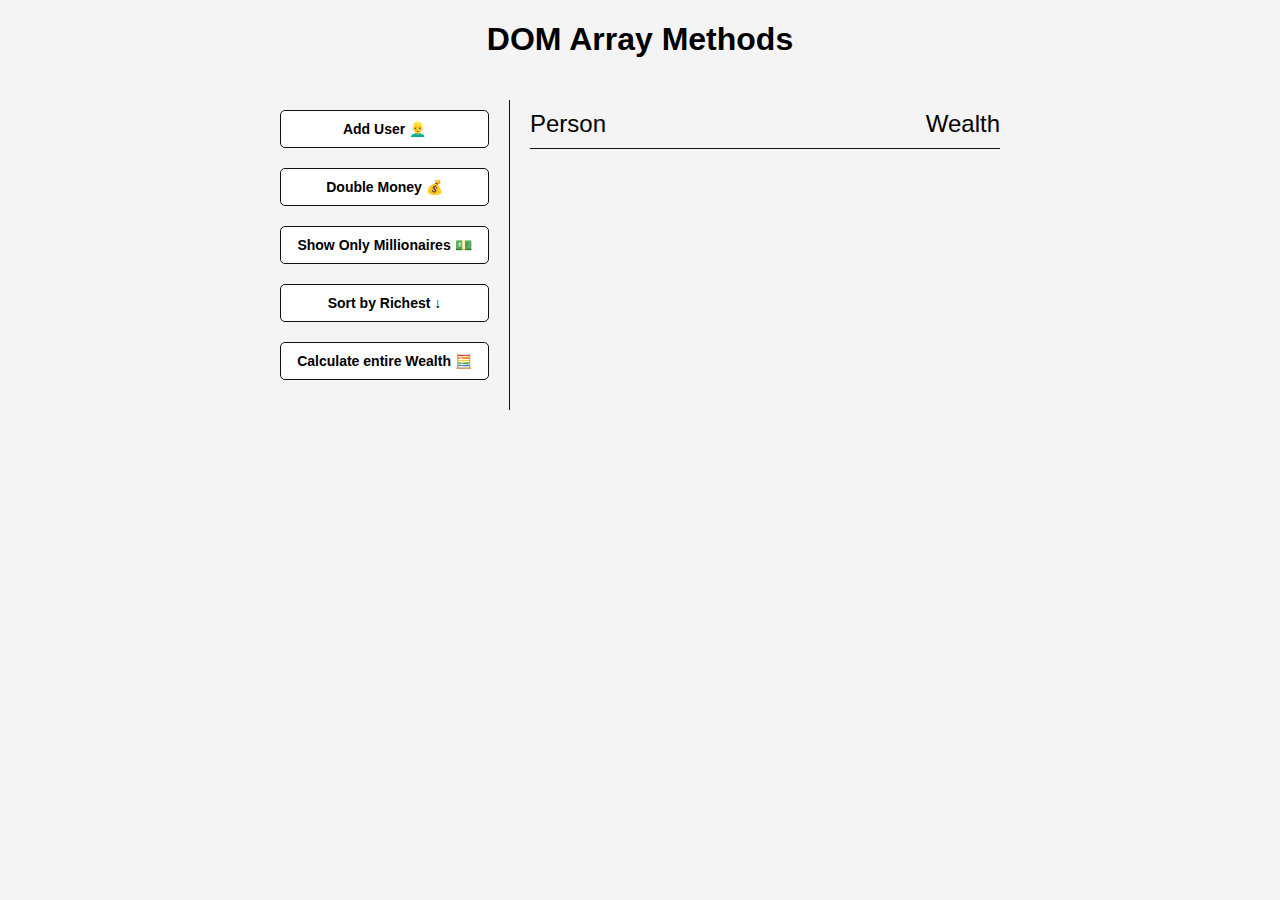
<file: DOM ArrayMethods/index.html>
<!DOCTYPE html>
<html lang="en">
  <head>
    <meta charset="UTF-8" />
    <meta name="viewport" content="width=device-width, initial-scale=1.0" />
    <link rel="stylesheet" href="styles.css" />
    <title>Sivan DOM Array Methods</title>
  </head>
  <body>
    <h1>DOM Array Methods</h1>
    <div class="container">
      <aside>
        <button id="add-user">Add User 👱‍♂️</button>
        <button id="double">Double Money 💰</button>
        <button id="show-millionaires">Show Only Millionaires 💵</button>
        <button id="sort">Sort by Richest ↓</button>
        <button id="calculate-wealth">Calculate entire Wealth 🧮</button>
      </aside>
      <main id="main">
        <h2><strong>Person</strong>Wealth</h2>
      </main>
    </div>
    <script src="script.js"></script>
  </body>
</html>
</file>
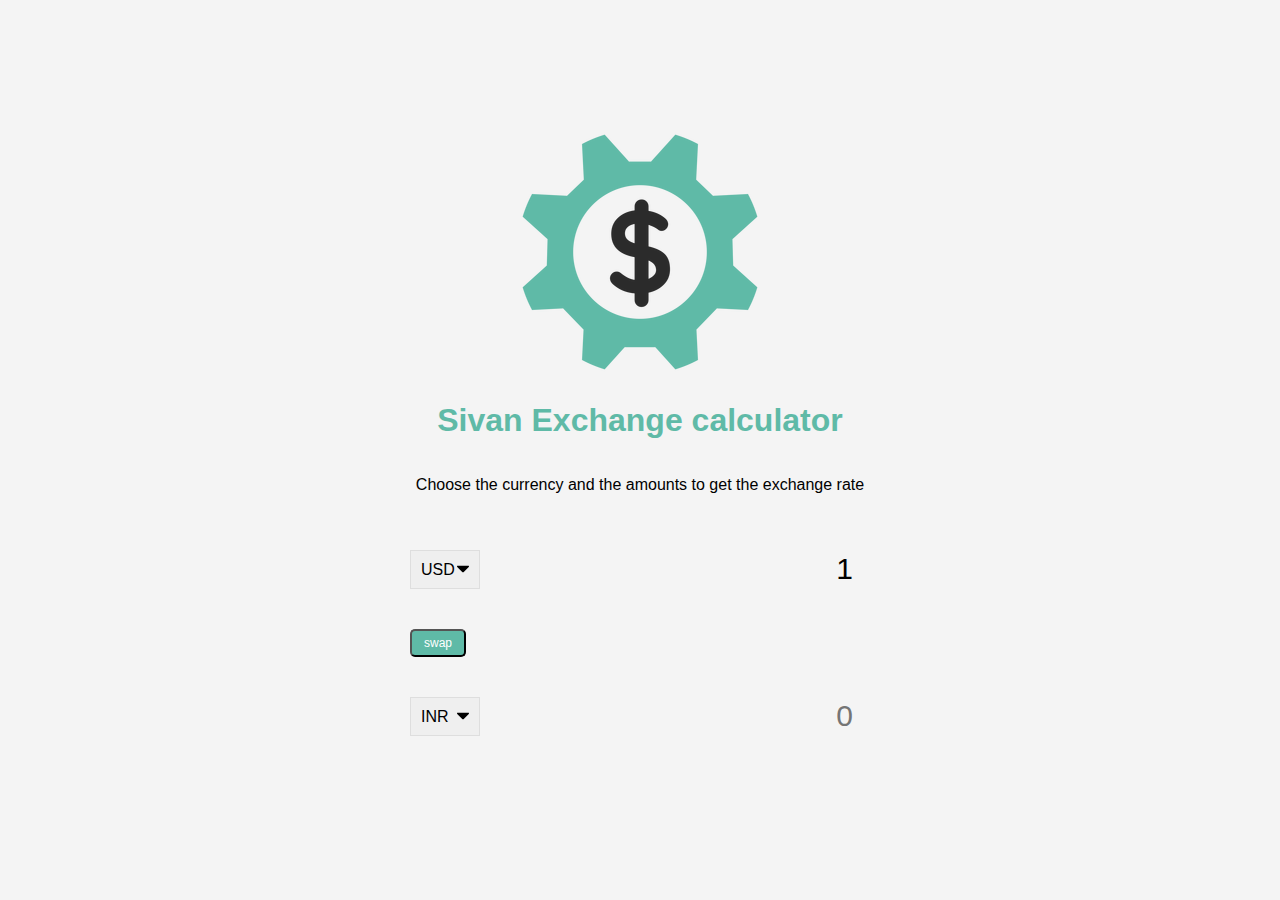
<file: Exchange Calculator/index.html>
<!DOCTYPE html>
<html lang="en">
  <head>
    <meta charset="UTF-8" />
    <meta name="viewport" content="width=device-width, initial-scale=1.0" />
    <title>Sivan Exchange Calculator</title>
    <link rel="stylesheet" href="style.css" />
  </head>
  <body>
    <img src="img/money.png" alt="" class="money-ing" />
    <h1>Sivan Exchange calculator</h1>
    <p>Choose the currency and the amounts to get the exchange rate</p>

    <div class="container">
      <div class="currency">
        <select id="currency-one">
          <option value="AED">AED</option>
          <option value="ARS">ARS</option>
          <option value="AUD">AUD</option>
          <option value="BGN">BGN</option>
          <option value="BRL">BRL</option>
          <option value="BSD">BSD</option>
          <option value="CAD">CAD</option>
          <option value="CHF">CHF</option>
          <option value="CLP">CLP</option>
          <option value="CNY">CNY</option>
          <option value="COP">COP</option>
          <option value="CZK">CZK</option>
          <option value="DKK">DKK</option>
          <option value="DOP">DOP</option>
          <option value="EGP">EGP</option>
          <option value="EUR">EUR</option>
          <option value="FJD">FJD</option>
          <option value="GBP">GBP</option>
          <option value="GTQ">GTQ</option>
          <option value="HKD">HKD</option>
          <option value="HRK">HRK</option>
          <option value="HUF">HUF</option>
          <option value="IDR">IDR</option>
          <option value="ILS">ILS</option>
          <option value="INR">INR</option>
          <option value="ISK">ISK</option>
          <option value="JPY">JPY</option>
          <option value="KRW">KRW</option>
          <option value="KZT">KZT</option>
          <option value="MXN">MXN</option>
          <option value="MYR">MYR</option>
          <option value="NOK">NOK</option>
          <option value="NZD">NZD</option>
          <option value="PAB">PAB</option>
          <option value="PEN">PEN</option>
          <option value="PHP">PHP</option>
          <option value="PKR">PKR</option>
          <option value="PLN">PLN</option>
          <option value="PYG">PYG</option>
          <option value="RON">RON</option>
          <option value="RUB">RUB</option>
          <option value="SAR">SAR</option>
          <option value="SEK">SEK</option>
          <option value="SGD">SGD</option>
          <option value="THB">THB</option>
          <option value="TRY">TRY</option>
          <option value="TWD">TWD</option>
          <option value="UAH">UAH</option>
          <option value="USD" selected>USD</option>
          <option value="UYU">UYU</option>
          <option value="VND">VND</option>
          <option value="ZAR">ZAR</option>
        </select>
        <input type="number" id="amount-one" placeholder="0" value="1" />
      </div>
      <div class="swap-rate-container">
        <button class="btn" id="swap">
          swap
        </button>
        <div class="rate" id="rate"></div>
      </div>
      <div class="currency">
        <select id="currency-two">
          <option value="AED">AED</option>
          <option value="ARS">ARS</option>
          <option value="AUD">AUD</option>
          <option value="BGN">BGN</option>
          <option value="BRL">BRL</option>
          <option value="BSD">BSD</option>
          <option value="CAD">CAD</option>
          <option value="CHF">CHF</option>
          <option value="CLP">CLP</option>
          <option value="CNY">CNY</option>
          <option value="COP">COP</option>
          <option value="CZK">CZK</option>
          <option value="DKK">DKK</option>
          <option value="DOP">DOP</option>
          <option value="EGP">EGP</option>
          <option value="EUR">EUR</option>
          <option value="FJD">FJD</option>
          <option value="GBP">GBP</option>
          <option value="GTQ">GTQ</option>
          <option value="HKD">HKD</option>
          <option value="HRK">HRK</option>
          <option value="HUF">HUF</option>
          <option value="IDR">IDR</option>
          <option value="ILS">ILS</option>
          <option value="INR" selected>INR</option>
          <option value="ISK">ISK</option>
          <option value="JPY">JPY</option>
          <option value="KRW">KRW</option>
          <option value="KZT">KZT</option>
          <option value="MXN">MXN</option>
          <option value="MYR">MYR</option>
          <option value="NOK">NOK</option>
          <option value="NZD">NZD</option>
          <option value="PAB">PAB</option>
          <option value="PEN">PEN</option>
          <option value="PHP">PHP</option>
          <option value="PKR">PKR</option>
          <option value="PLN">PLN</option>
          <option value="PYG">PYG</option>
          <option value="RON">RON</option>
          <option value="RUB">RUB</option>
          <option value="SAR">SAR</option>
          <option value="SEK">SEK</option>
          <option value="SGD">SGD</option>
          <option value="THB">THB</option>
          <option value="TRY">TRY</option>
          <option value="TWD">TWD</option>
          <option value="UAH">UAH</option>
          <option value="USD">USD</option>
          <option value="UYU">UYU</option>
          <option value="VND">VND</option>
          <option value="ZAR">ZAR</option>
        </select>
        <input type="number" id="amount-two" placeholder="0" />
      </div>
    </div>
    <script src="script.js"></script>
  </body>
</html>
</file>
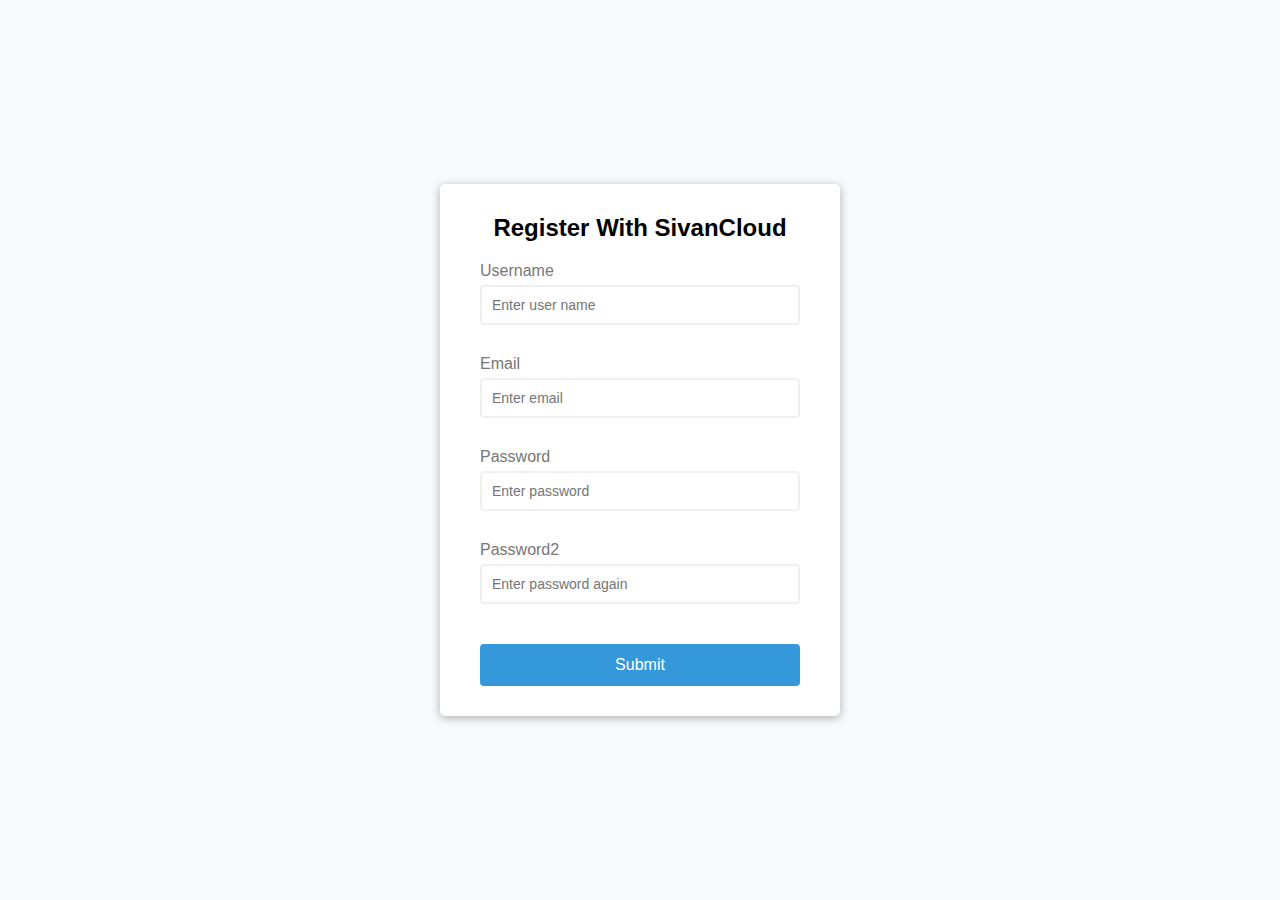
<file: FormValidation/index.html>
<!DOCTYPE html>
<html lang="en">
  <head>
    <meta charset="UTF-8" />
    <meta name="viewport" content="width=device-width, initial-scale=1.0" />
    <link rel="stylesheet" href="style.css" />
    <title>Form Validator</title>
  </head>
  <body>
    <div class="container">
      <form id="form" class="form">
        <h2>Register With SivanCloud</h2>
        <div class="form-control">
          <label for="username">Username</label>
          <input type="text" id="username" placeholder="Enter user name" />
          <small>Error Message</small>
        </div>
        <div class="form-control">
          <label for="email">Email</label>
          <input type="text" id="email" placeholder="Enter email" />
          <small>Error Message</small>
        </div>
        <div class="form-control">
          <label for="password">Password</label>
          <input type="password" id="password" placeholder="Enter password" />
          <small>Error Message</small>
        </div>
        <div class="form-control">
          <label for="password2">Password2</label>
          <input
            type="password"
            id="password2"
            placeholder="Enter password again"
          />
          <small>Error Message</small>
        </div>
        <button type="submit">Submit</button>
      </form>
    </div>
    <script src="script.js"></script>
  </body>
</html>
</file>
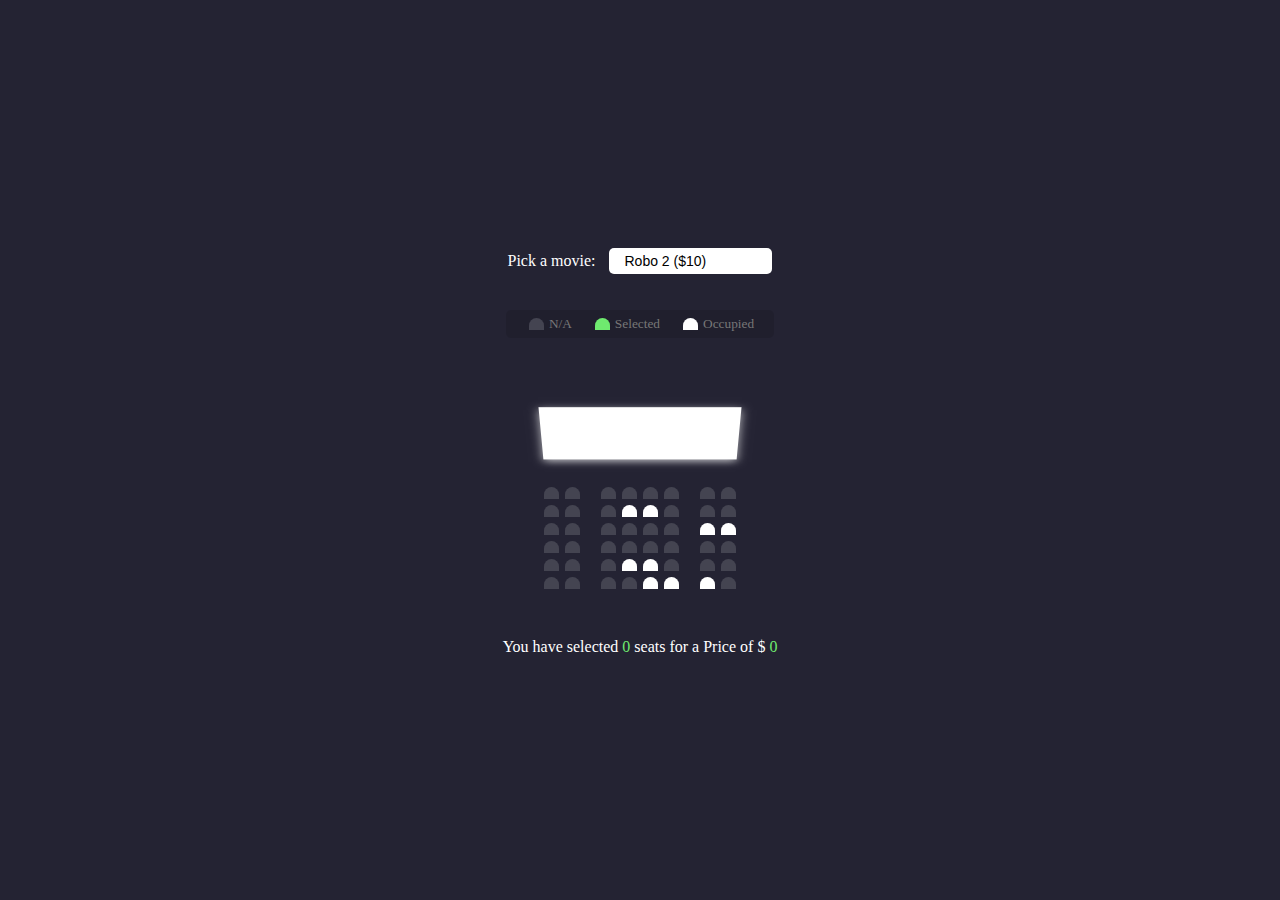
<file: Movie ticket/index.html>
<!DOCTYPE html>
<html lang="en">
  <head>
    <meta charset="UTF-8" />
    <meta name="viewport" content="width=device-width, initial-scale=1.0" />
    <link rel="stylesheet" href="style.css" />
    <title>Sivan Movie Ticket Booking</title>
  </head>
  <body>
    <div class="movie-container">
      <label>Pick a movie:</label>
      <select id="movie">
        <option value="10">Robo 2 ($10)</option>
        <option value="12">Apparichithudu ($12)</option>
        <option value="8">Nenu Okkadinay ($8)</option>
        <option value="9">Temper ($9)</option>
      </select>
    </div>
    <ul class="showcase">
      <li>
        <div class="seat"></div>
        <small>N/A</small>
      </li>
      <li>
        <div class="seat selected"></div>
        <small>Selected</small>
      </li>
      <li>
        <div class="seat occupied"></div>
        <small>Occupied</small>
      </li>
    </ul>
    <div class="container">
      <div class="screen"></div>
      <div class="row">
        <div class="seat"></div>
        <div class="seat"></div>
        <div class="seat"></div>
        <div class="seat"></div>
        <div class="seat"></div>
        <div class="seat"></div>
        <div class="seat"></div>
        <div class="seat"></div>
      </div>
      <div class="row">
        <div class="seat"></div>
        <div class="seat"></div>
        <div class="seat"></div>
        <div class="seat occupied"></div>
        <div class="seat occupied"></div>
        <div class="seat"></div>
        <div class="seat"></div>
        <div class="seat"></div>
      </div>
      <div class="row">
        <div class="seat"></div>
        <div class="seat"></div>
        <div class="seat"></div>
        <div class="seat"></div>
        <div class="seat"></div>
        <div class="seat"></div>
        <div class="seat occupied"></div>
        <div class="seat occupied"></div>
      </div>
      <div class="row">
        <div class="seat"></div>
        <div class="seat"></div>
        <div class="seat"></div>
        <div class="seat"></div>
        <div class="seat"></div>
        <div class="seat"></div>
        <div class="seat"></div>
        <div class="seat"></div>
      </div>
      <div class="row">
        <div class="seat"></div>
        <div class="seat"></div>
        <div class="seat"></div>
        <div class="seat occupied"></div>
        <div class="seat occupied"></div>
        <div class="seat"></div>
        <div class="seat"></div>
        <div class="seat"></div>
      </div>
      <div class="row">
        <div class="seat"></div>
        <div class="seat"></div>
        <div class="seat"></div>
        <div class="seat"></div>
        <div class="seat occupied"></div>
        <div class="seat occupied"></div>
        <div class="seat occupied"></div>
        <div class="seat"></div>
      </div>
    </div>
    <p class="text">
      You have selected <span id="count">0</span> seats for a Price of $
      <span id="total">0</span>
    </p>
    <script src="script.js"></script>
  </body>
</html>
</file>
<file: DOM ArrayMethods/styles.css>
* {
  box-sizing: border-box;
}

body {
  background: #f4f4f4;
  font-family: Arial, Helvetica, sans-serif;
  display: flex;
  flex-direction: column;
  align-items: center;
  min-height: 100vh;
  margin: 0;
}
.container {
  display: flex;
  padding: 20px;
  margin: 0 auto;
  max-width: 100%;
  width: 800px;
}
aside {
  padding: 10px 20px;
  width: 250px;
  border-right: 1px solid #111;
}

button {
  cursor: pointer;
  background-color: #fff;
  border: solid 1px #111;
  border-radius: 5px;
  display: block;
  width: 100%;
  padding: 10px;
  margin-bottom: 20px;
  font-weight: bold;
  font-size: 14px;
}
main {
  flex: 1;
  padding: 10px 20px;
}
h2 {
  border-bottom: 1px solid #111;
  padding-bottom: 10px;
  display: flex;
  justify-content: space-between;
  font-weight: 300;
  margin: 0 0 20px;
}

h3 {
  background-color: #fff;
  border-bottom: 1px solid #111;
  padding: 10px;
  display: flex;
  justify-content: space-between;
  font-weight: 300;
  margin: 20px 0 0;
}

.person {
  display: flex;
  justify-content: space-between;
  font-size: 20px;
  margin-bottom: 10px;
}
</file>
<file: Exchange Calculator/style.css>
:root {
    --primary-color: #5fbaa7;
}

* {
box-sizing: border-box;
}
 body {
     background-color: #f4f4f4;
     font-family: Arial, Helvetica, sans-serif;
     display: flex;
     flex-direction: column;
     align-items: center;
     justify-content: center;
     height: 100vh;
     margin: 0;
     padding: 20px;
 }

 h1 {
     color: var(--primary-color);
 }

 p {
     text-align: center;
 }
 .btn {
     color: #fff;
     background: var(--primary-color);
     cursor: pointer;
     border-radius: 5px;
     font-size: 12px;
     padding: 5px 12px;;
 }

 .money-img {
     width: 150px;
 }

  .currency {
    padding: 40px 0;
    display: flex;
    align-items: center;
    justify-content: space-between;
  }
  
  .currency select {
    padding: 10px 20px 10px 10px;
    -moz-appearance: none;
    -webkit-appearance: none;
    appearance: none;
    border: 1px solid #dedede;
    font-size: 16px; */
    /*  You may not need these following lines. The arrow did not show for me on MacOS/Chrome so I added it. Just remove it if you would like  */
    background: transparent;
    background-image: url('data:image/svg+xml;charset=US-ASCII,%3Csvg%20xmlns%3D%22http%3A%2F%2Fwww.w3.org%2F2000%2Fsvg%22%20width%3D%22292.4%22%20height%3D%22292.4%22%3E%3Cpath%20fill%3D%22%20000002%22%20d%3D%22M287%2069.4a17.6%2017.6%200%200%200-13-5.4H18.4c-5%200-9.3%201.8-12.9%205.4A17.6%2017.6%200%200%200%200%2082.2c0%205%201.8%209.3%205.4%2012.9l128%20127.9c3.6%203.6%207.8%205.4%2012.8%205.4s9.2-1.8%2012.8-5.4L287%2095c3.5-3.5%205.4-7.8%205.4-12.8%200-5-1.9-9.2-5.5-12.8z%22%2F%3E%3C%2Fsvg%3E');
    background-position: right 10px top 50%, 0, 0;
    background-size: 12px auto, 100%;
    background-repeat: no-repeat;
  }
  
  .currency input {
    border: 0;
    background: transparent;
    font-size: 30px;
    text-align: right;
  }
  
  .swap-rate-container {
    display: flex;
    align-items: center;
    justify-content: space-between;
  }
  
  .rate {
    color: var(--primary-color);
    font-size: 14px;
    padding: 0 10px;
  }
  
  select:focus,
  input:focus,
  button:focus {
    outline: 0;
  }
  
  @media (max-width: 600px) {
    .currency input {
      width: 200px;
    }
  }
</file>
<file: FormValidation/style.css>
@import url("https://fonts.googleapis.com/css?family=Open+Sans&display=swap");

:root {
  --success-color: #2ecc71;
  --error-color: #e74c3c;
}
* {
  box-sizing: border-box;
}

body {
  background-color: #f9fafb;
  font-family: "Open Saans", sans-serif;
  display: flex;
  align-items: center;
  justify-content: center;
  min-height: 100vh;
  margin: 0;
}

.container {
  background-color: #fff;
  border-radius: 5px;
  box-shadow: 0 2px 10px rgba(0, 0, 0, 0.3);
  width: 400px;
}

h2 {
  text-align: center;
  margin: 0 0 20px;
}

.form {
  padding: 30px 40px;
}

.form-control {
  margin-bottom: 10px;
  padding-bottom: 20px;
  position: relative;
}

.form-control label {
  color: #777;
  display: block;
  margin-bottom: 5px;
}

.form-control input {
  border: 2px solid #f0f0f0;
  border-radius: 4px;
  display: block;
  width: 100%;
  padding: 10px;
  font-size: 14px;
}

.form-control input:focus {
  outline: 0;
  border-color: #777;
}

.form-control.success input {
  border-color: var(--success-color);
}

.form-control.error input {
  border-color: var(--error-color);
}

.form-control small {
  color: var(--error-color);
  position: absolute;
  bottom: 0;
  left: 0;
  visibility: hidden;
}

.form-control.error small {
  visibility: visible;
}

.form button {
  cursor: pointer;
  background-color: #3498db;
  border: 2px solid #3498db;
  border-radius: 4px;
  color: #fff;
  display: block;
  font-size: 16px;
  padding: 10px;
  margin-top: 20px;
  width: 100%;
}
</file>
<file: Movie ticket/style.css>
@import url("https://fonts.googleapis.com/css?family=Lato&display=swap");

* {
  box-sizing: border-box;
}

body {
  background-color: #242333;
  color: #ffff;
  display: flex;
  flex-direction: column;
  align-items: center;
  justify-content: center;
  height: 100vh;
  margin: 0;
}

.movie-container {
  margin: 20px 0;
}
.container {
  perspective: 1000px;
  margin: 30px;
}

.movie-container select {
  background-color: #ffff;
  border: 0;
  border-radius: 5px;
  font-size: 14px;
  margin-left: 10px;
  padding: 5px 15px 5px 15px;
  -moz-appearance: none;
  -webkit-appearance: none;
  appearance: none;
}

.seat {
  background-color: #444451;
  height: 12px;
  width: 15px;
  margin: 3px;
  border-top-left-radius: 10px;
  border-top-right-radius: 10px;
}

.seat.selected {
  background-color: #6fea6f;
}
.seat.occupied {
  background-color: #ffff;
}

.seat:nth-of-type(2) {
  margin-right: 18px;
}

.seat:nth-last-of-type(2) {
  margin-left: 18px;
}

.seat:not(.occupied):hover {
  cursor: pointer;
  transform: scale(1.2);
}
.showcase .seat:not(.occupied):hover {
  cursor: pointer;
  transform: scale(1.2);
}
.showcase {
  background: rgba(0, 0, 0, 0.1);
  padding: 5px 10px;
  border-radius: 5px;
  color: #777;
  list-style-type: none;
  display: flex;
  justify-content: space-between;
}
.showcase li {
  display: flex;
  align-items: center;
  justify-content: center;
  margin: 0 10px;
}
.showcase li small {
  margin-left: 2px;
}

.row {
  display: flex;
}

.screen {
  background-color: #fff;
  height: 70px;
  width: 100%;
  margin: 15px 0;
  transform: rotateX(-45deg);
  box-shadow: 0 3px 10px rgba(255, 255, 255, 0.7);
}

p.text span {
  color: #6fea6f;
}
</file>
